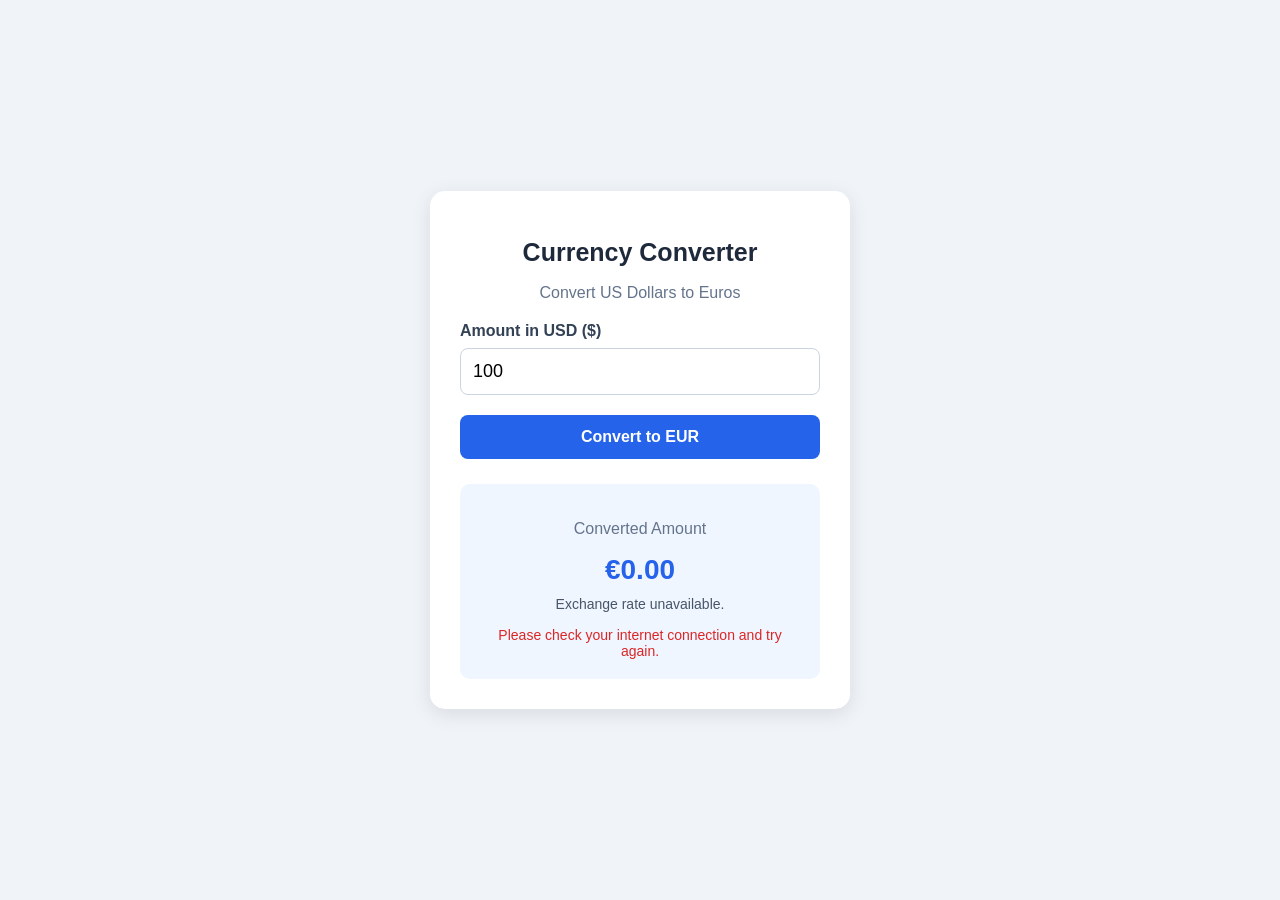
<file: index.html>
<!DOCTYPE html>
<html lang="en">
<head>
    <meta charset="UTF-8">
    <meta name="viewport" content="width=device-width, initial-scale=1.0">

    <title>USD to EUR Currency Converter</title>

    <link rel="stylesheet" href="style.css">
</head>

<body>

    <div class="container">

        <h1>Currency Converter</h1>

        <p>Convert US Dollars to Euros</p>

        <label for="usdAmount">Amount in USD ($)</label>

        <input
            type="number"
            id="usdAmount"
            value="100"
            min="0"
            step="any"
            placeholder="Enter amount in USD"
        >

        <button id="convertButton" onclick="convertCurrency()">
            Convert to EUR
        </button>

        <div class="result" aria-live="polite">
            <p>Converted Amount</p>

            <h2 id="eurResult">€0.00</h2>

            <div class="rate" id="exchangeRate">
                Loading exchange rate...
            </div>

            <div class="message" id="message"></div>
        </div>

    </div>

  <script src="script.js"></script>

</body>
</html>
</file>
<file: style.css>
* {
            box-sizing: border-box;
        }

        body {
            font-family: Arial, sans-serif;
            background: #f0f4f8;
            display: flex;
            justify-content: center;
            align-items: center;
            min-height: 100vh;
            margin: 0;
        }

        .container {
            background: white;
            width: 90%;
            max-width: 420px;
            padding: 30px;
            border-radius: 15px;
            box-shadow: 0 5px 20px rgba(0, 0, 0, 0.1);
        }

        h1 {
            text-align: center;
            color: #1e293b;
            font-size: 25px;
        }

        p {
            text-align: center;
            color: #64748b;
        }

        label {
            display: block;
            margin: 20px 0 8px;
            font-weight: bold;
            color: #334155;
        }

        input {
            width: 100%;
            padding: 12px;
            font-size: 18px;
            border: 1px solid #cbd5e1;
            border-radius: 8px;
        }

        button {
            width: 100%;
            margin-top: 20px;
            padding: 13px;
            background: #2563eb;
            color: white;
            border: none;
            border-radius: 8px;
            font-size: 16px;
            font-weight: bold;
            cursor: pointer;
        }

        button:hover {
            background: #1d4ed8;
        }

        button:disabled {
            background: #94a3b8;
            cursor: not-allowed;
        }

        .result {
            margin-top: 25px;
            padding: 20px;
            background: #eff6ff;
            border-radius: 10px;
            text-align: center;
        }

        .result h2 {
            color: #2563eb;
            font-size: 28px;
            margin: 10px 0;
            overflow-wrap: anywhere;
        }

        .rate {
            font-size: 14px;
            color: #475569;
        }

        .message {
            font-size: 14px;
            margin-top: 15px;
            overflow-wrap: anywhere;
        }

        .error {
            color: #dc2626;
        }
</file>
<file: CURRENCY-CONVERTER/style.css>
* {
            box-sizing: border-box;
        }

        body {
            font-family: Arial, sans-serif;
            background: #f0f4f8;
            display: flex;
            justify-content: center;
            align-items: center;
            min-height: 100vh;
            margin: 0;
        }

        .container {
            background: white;
            width: 90%;
            max-width: 420px;
            padding: 30px;
            border-radius: 15px;
            box-shadow: 0 5px 20px rgba(0, 0, 0, 0.1);
        }

        h1 {
            text-align: center;
            color: #1e293b;
            font-size: 25px;
        }

        p {
            text-align: center;
            color: #64748b;
        }

        label {
            display: block;
            margin: 20px 0 8px;
            font-weight: bold;
            color: #334155;
        }

        input {
            width: 100%;
            padding: 12px;
            font-size: 18px;
            border: 1px solid #cbd5e1;
            border-radius: 8px;
        }

        button {
            width: 100%;
            margin-top: 20px;
            padding: 13px;
            background: #2563eb;
            color: white;
            border: none;
            border-radius: 8px;
            font-size: 16px;
            font-weight: bold;
            cursor: pointer;
        }

        button:hover {
            background: #1d4ed8;
        }

        button:disabled {
            background: #94a3b8;
            cursor: not-allowed;
        }

        .result {
            margin-top: 25px;
            padding: 20px;
            background: #eff6ff;
            border-radius: 10px;
            text-align: center;
        }

        .result h2 {
            color: #2563eb;
            font-size: 28px;
            margin: 10px 0;
            overflow-wrap: anywhere;
        }

        .rate {
            font-size: 14px;
            color: #475569;
        }

        .message {
            font-size: 14px;
            margin-top: 15px;
            overflow-wrap: anywhere;
        }

        .error {
            color: #dc2626;
        }
</file>
